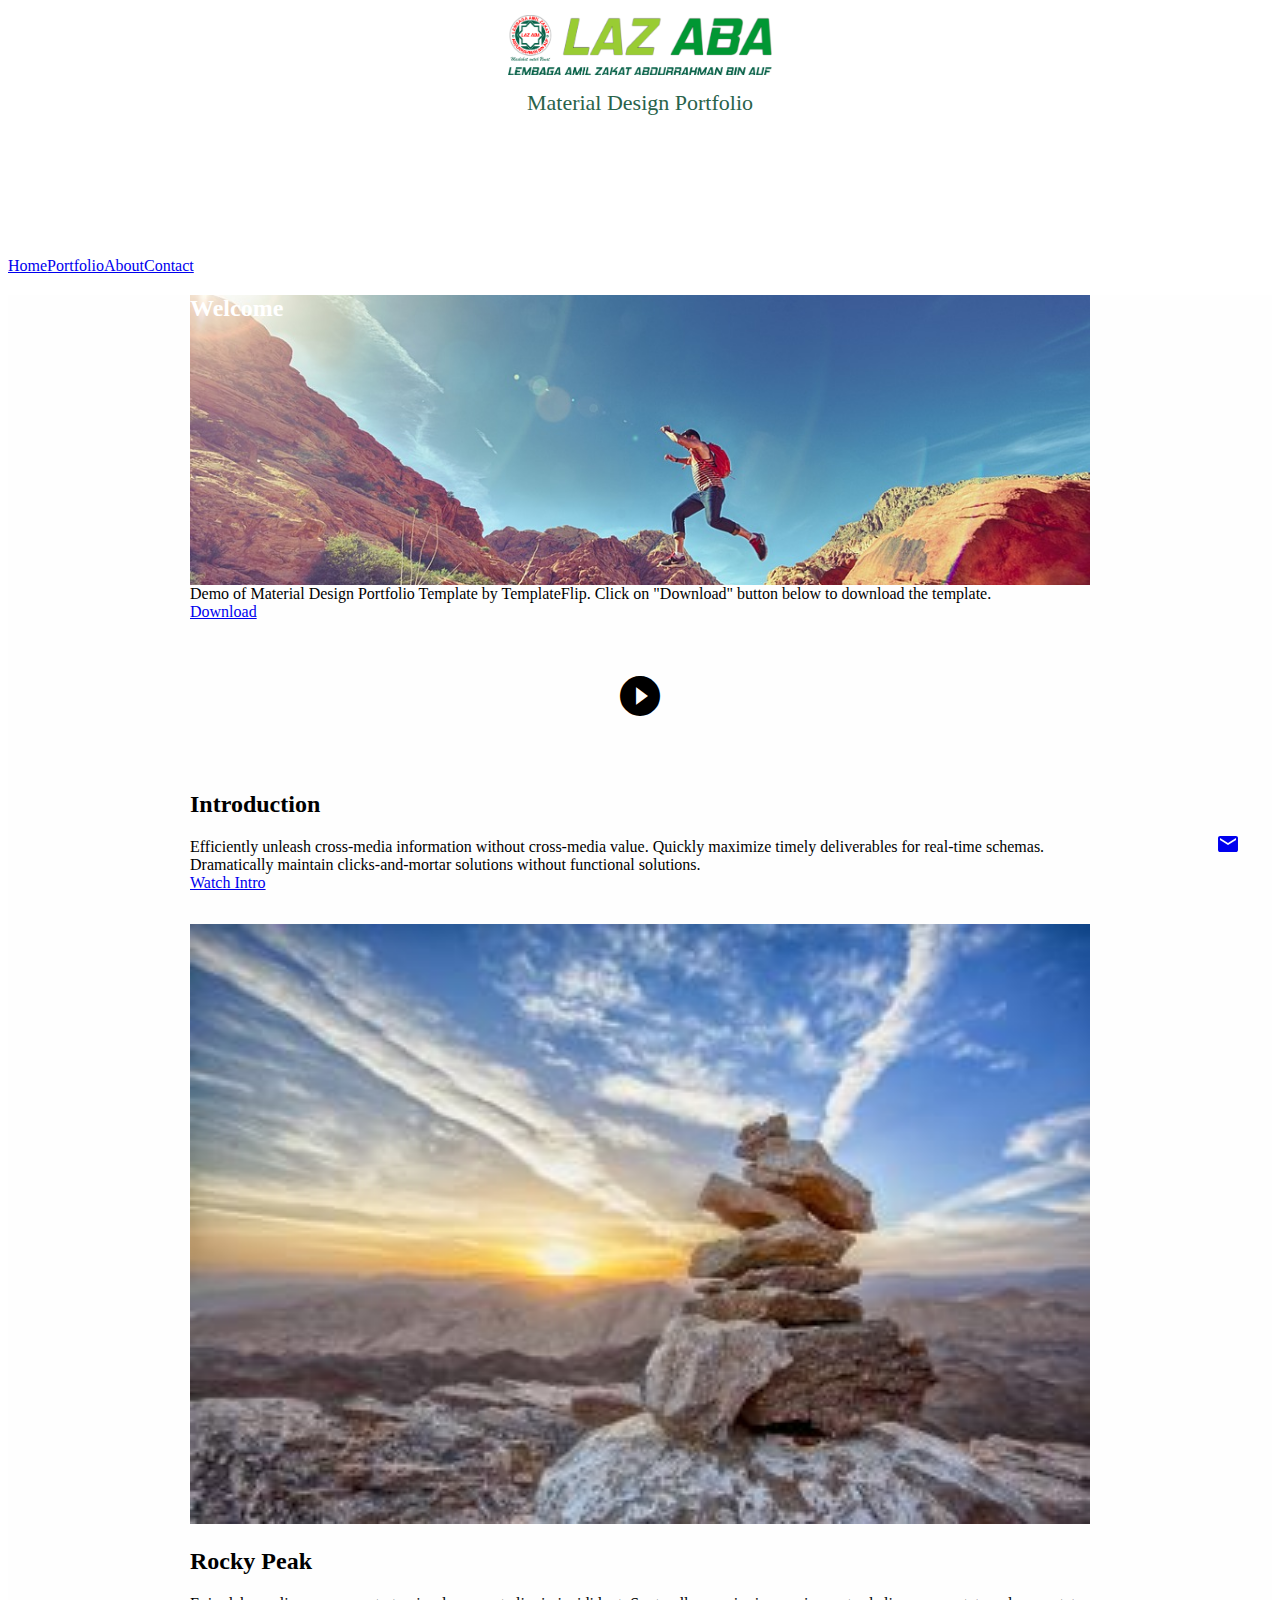
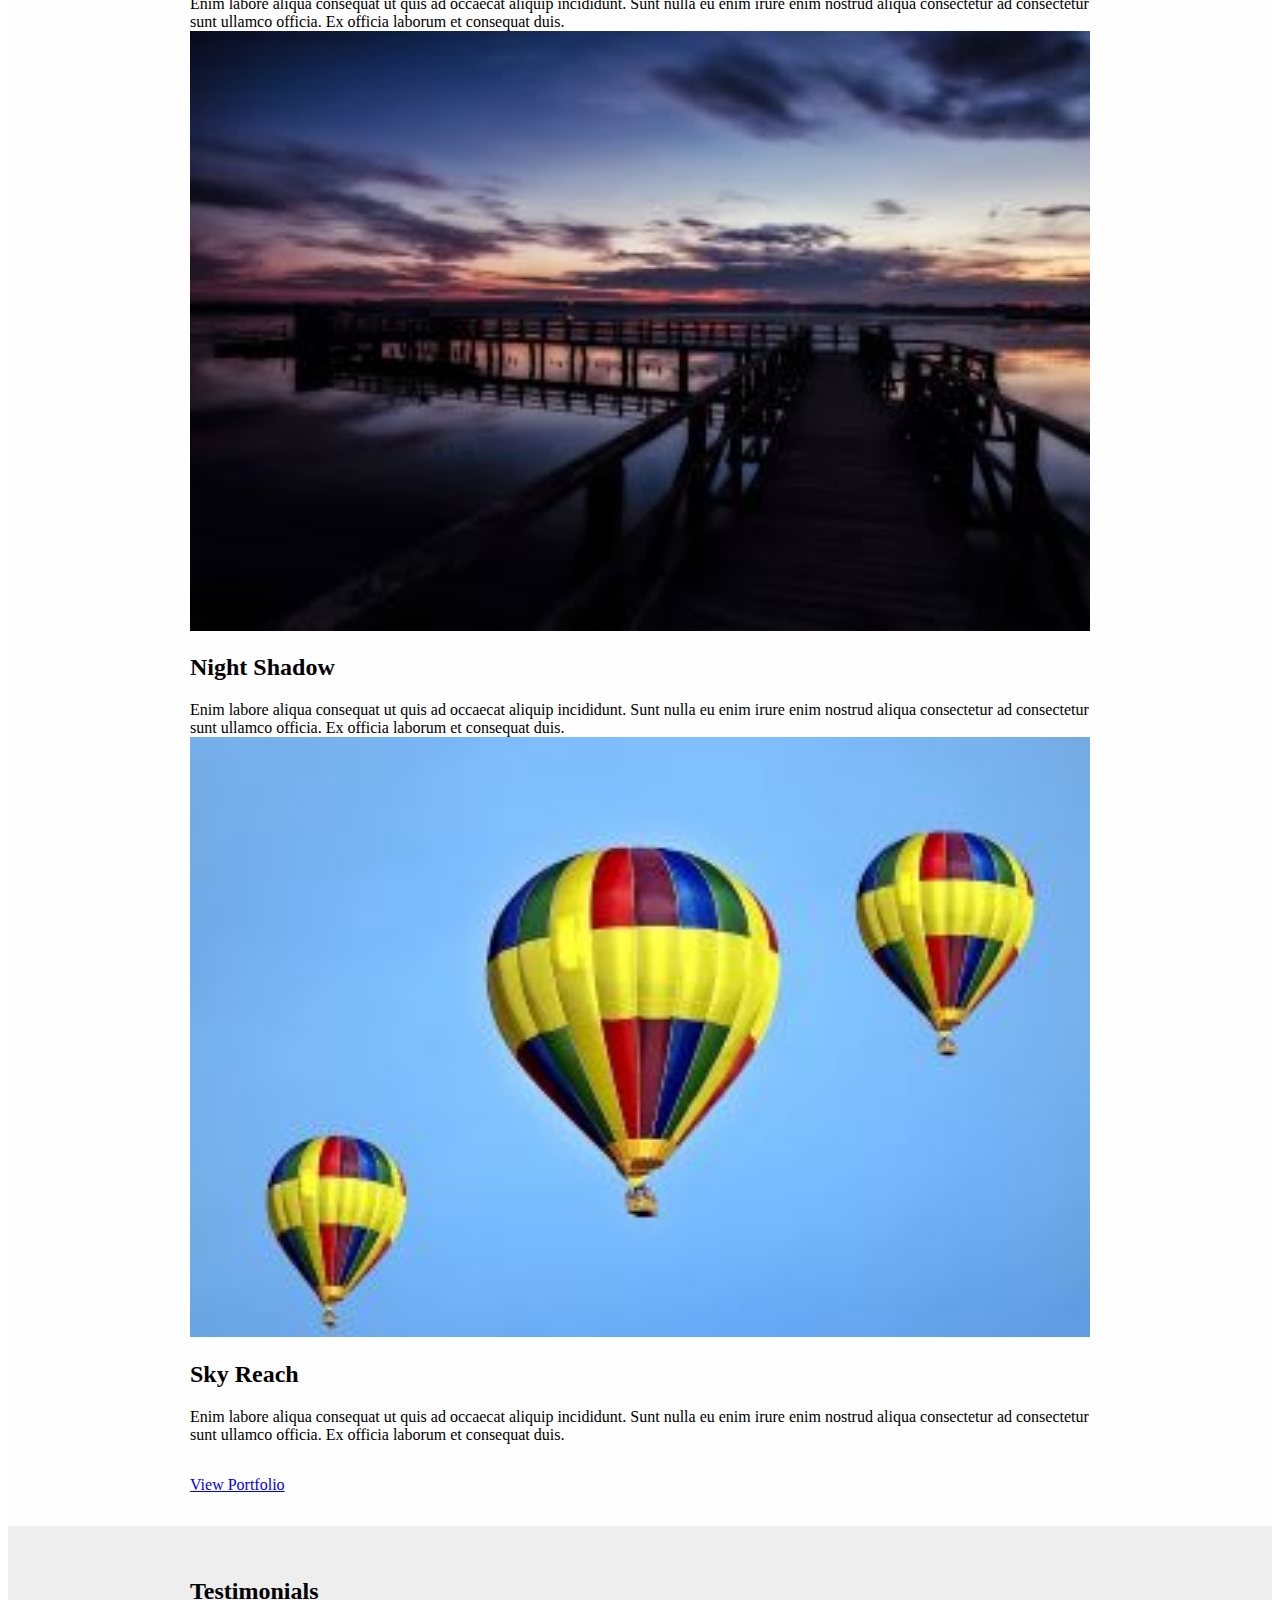
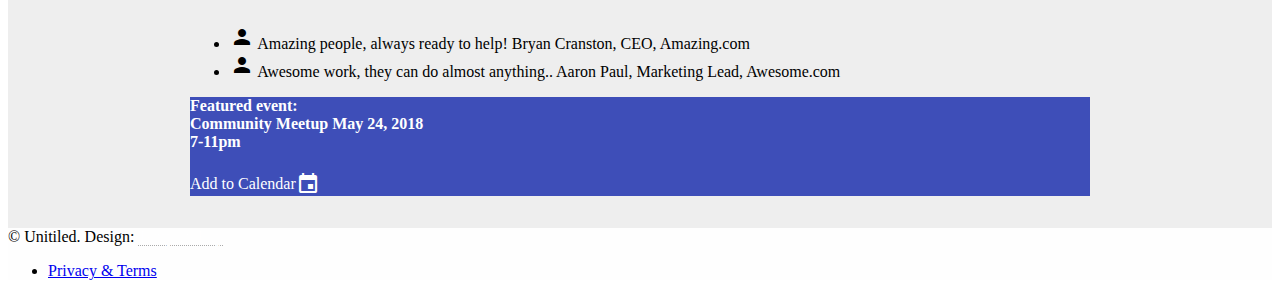
<file: materialize/index.html>
<!DOCTYPE html>
<html lang="en-US">
  <head>
    <meta charset="UTF-8">
    <meta http-equiv="X-UA-Compatible" content="IE=edge">
    <meta name="viewport" content="width=device-width, initial-scale=1">
    <title>Material Portfolio Template Demo</title>
    <meta name="description" content="Memudahkan anda untuk menghitung zakat harta."/>
    <link href="https://fonts.googleapis.com/css?family=Roboto:regular,bold,italic,thin,light,bolditalic,black,medium&amp;amp;lang=en" rel="stylesheet">
    <link href="https://fonts.googleapis.com/icon?family=Material+Icons" rel="stylesheet">
    <link href="https://code.getmdl.io/1.3.0/material.indigo-pink.min.css" rel="stylesheet">
    <link href="styles/main.css" rel="stylesheet">
  </head>
  <body id="top">
    <div class="mdl-layout mdl-js-layout mdl-layout--fixed-header"><a href="contact.html" id="contact-button" class="mdl-button mdl-button--fab mdl-js-button mdl-button--raised mdl-js-ripple-effect mdl-color--accent mdl-color-text--accent-contrast mdl-shadow--4dp"><i class="material-icons">mail</i></a>
      <header class="mdl-layout__header mdl-layout__header--waterfall site-header">
        <div class="mdl-layout__header-row site-logo-row"><span class="mdl-layout__title">
            <div class="site-logo"></div><span class="site-description">Material Design Portfolio</span></span></div>
        <div class="mdl-layout__header-row site-navigation-row mdl-layout--large-screen-only">
          <nav class="mdl-navigation mdl-typography--body-1-force-preferred-font"><a class="mdl-navigation__link" href="index.html">Home</a><a class="mdl-navigation__link" href="portfolio.html">Portfolio</a><a class="mdl-navigation__link" href="about.html">About</a><a class="mdl-navigation__link" href="contact.html">Contact</a>
          </nav>
        </div>
      </header>
      <div class="mdl-layout__drawer mdl-layout--small-screen-only">
        <nav class="mdl-navigation mdl-typography--body-1-force-preferred-font"><a class="mdl-navigation__link" href="index.html">Home</a><a class="mdl-navigation__link" href="portfolio.html">Portfolio</a><a class="mdl-navigation__link" href="about.html">About</a><a class="mdl-navigation__link" href="contact.html">Contact</a>
        </nav>
      </div>
      <main class="mdl-layout__content">
        <div class="site-content">
          <div class="container"><div class="mdl-grid site-max-width">
    <div class="mdl-cell mdl-cell--12-col mdl-card mdl-shadow--4dp welcome-card portfolio-card">
        <div class="mdl-card__title">
          <h2 class="mdl-card__title-text">Welcome</h2>
        </div>
        <div class="mdl-card__supporting-text">
          Demo of Material Design Portfolio Template by TemplateFlip. Click on &quot;Download&quot; button below to download the template.
        </div>
        <div class="mdl-card__actions mdl-card--border">
          <a class="mdl-button mdl-button--colored mdl-js-button mdl-js-ripple-effect mdl-button--accent" href=" https://templateflip.com/templates/material-portfolio/" target="_blank">
            Download
          </a>
        </div>
    </div>
</div>

<section class="section--center mdl-grid site-max-width">
  <header class="section__play-btn mdl-cell mdl-cell--3-col-desktop mdl-cell--2-col-tablet mdl-cell--4-col-phone mdl-color--teal-100 mdl-color-text--white  mdl-shadow--4dp">
    <i class="material-icons">play_circle_filled</i>
  </header>
  <div class="mdl-card mdl-cell mdl-cell--9-col-desktop mdl-cell--6-col-tablet mdl-cell--4-col-phone  mdl-shadow--4dp">
    <div class="mdl-card__title">
        <h2 class="mdl-card__title-text">Introduction</h2>
    </div>
    <div class="mdl-card__supporting-text">
      Efficiently unleash cross-media information without cross-media value. Quickly maximize timely deliverables for real-time schemas. Dramatically maintain clicks-and-mortar solutions without functional solutions.
    </div>
    <div class="mdl-card__actions  mdl-card--border">
      <a href="#" class="mdl-button mdl-button--colored mdl-js-button mdl-js-ripple-effect mdl-button--accent">Watch Intro</a>
    </div>
  </div>
</section>
<section class="section--center mdl-grid site-max-width">
    <div class="mdl-cell mdl-card mdl-shadow--4dp portfolio-card">
        <div class="mdl-card__media">
            <img class="article-image" src="img/portfolio1.jpg" border="0" alt="">
        </div>
        <div class="mdl-card__title">
            <h2 class="mdl-card__title-text">Rocky Peak</h2>
        </div>
        <div class="mdl-card__supporting-text">
            Enim labore aliqua consequat ut quis ad occaecat aliquip incididunt. Sunt nulla eu enim irure enim nostrud aliqua consectetur ad consectetur sunt ullamco officia. Ex officia laborum et consequat duis.
        </div>
    </div>
    <div class="mdl-cell mdl-card mdl-shadow--4dp portfolio-card">
        <div class="mdl-card__media">
            <img class="article-image" src="img/portfolio2.jpg" border="0" alt="">
        </div>
        <div class="mdl-card__title">
            <h2 class="mdl-card__title-text">Night Shadow</h2>
        </div>
        <div class="mdl-card__supporting-text">
            Enim labore aliqua consequat ut quis ad occaecat aliquip incididunt. Sunt nulla eu enim irure enim nostrud aliqua consectetur ad consectetur sunt ullamco officia. Ex officia laborum et consequat duis.
        </div>
    </div>
    <div class="mdl-cell mdl-card mdl-shadow--4dp portfolio-card">
        <div class="mdl-card__media">
            <img class="article-image" src="img/portfolio3.jpg" border="0" alt="">
        </div>
        <div class="mdl-card__title">
            <h2 class="mdl-card__title-text">Sky Reach</h2>
        </div>
        <div class="mdl-card__supporting-text">
            Enim labore aliqua consequat ut quis ad occaecat aliquip incididunt. Sunt nulla eu enim irure enim nostrud aliqua consectetur ad consectetur sunt ullamco officia. Ex officia laborum et consequat duis.
        </div>
    </div>
</section>

<section class="section--center mdl-grid site-max-width homepage-portfolio">
    <a class="mdl-button mdl-button--raised mdl-js-button mdl-js-ripple-effect mdl-button--accent" href="portfolio.html">View Portfolio</a>
</section>

<div class="homepage-footer">
  <section class="mdl-grid site-max-width">
      <div class="mdl-cell mdl-card mdl-cell--8-col mdl-cell--4-col-tablet  mdl-shadow--4dp portfolio-card">
        <div class="mdl-card__title">
            <h2 class="mdl-card__title-text">Testimonials</h2>
        </div>
        <ul class="demo-list-three mdl-list">
            <li class="mdl-list__item mdl-list__item--three-line">
              <span class="mdl-list__item-primary-content">
                <i class="material-icons mdl-list__item-avatar">person</i>
                <span>Amazing people, always ready to help!</span>
                <span class="mdl-list__item-text-body">
                  Bryan Cranston, CEO, Amazing.com
                </span>
              </span>
            </li>
            <li class="mdl-list__item mdl-list__item--three-line">
              <span class="mdl-list__item-primary-content">
                <i class="material-icons  mdl-list__item-avatar">person</i>
                <span>Awesome work, they can do almost anything..</span>
                <span class="mdl-list__item-text-body">
                Aaron Paul, Marketing Lead, Awesome.com
                </span>
              </span>
            </li>
        </ul>
      </div>
      <div class="demo-card-event mdl-cell mdl-card mdl-shadow--4dp event-card portfolio-card">
        <div class="mdl-card__title mdl-card--expand">
          <h4>
            Featured event:<br>
            Community Meetup
            May 24, 2018<br>
            7-11pm
          </h4>
        </div>
        <div class="mdl-card__actions mdl-card--border">
          <a class="mdl-button mdl-button--colored mdl-js-button mdl-js-ripple-effect mdl-button--accent">
            Add to Calendar
          </a>
          <div class="mdl-layout-spacer"></div>
          <i class="material-icons">event</i>
        </div>
      </div>
  </section>
</div></div>
        </div>
        <footer class="mdl-mini-footer">
          <div class="footer-container">
            <div class="mdl-logo">&copy; Unitiled. Design: <a href="https://templateflip.com/" target="_blank">TemplateFlip</a></div>
            <ul class="mdl-mini-footer__link-list">
              <li><a href="#">Privacy & Terms</a></li>
            </ul>
          </div>
        </footer>
      </main>
      <script src="https://code.getmdl.io/1.3.0/material.min.js" defer></script>
    </div>
  </body>
</html>
</file>
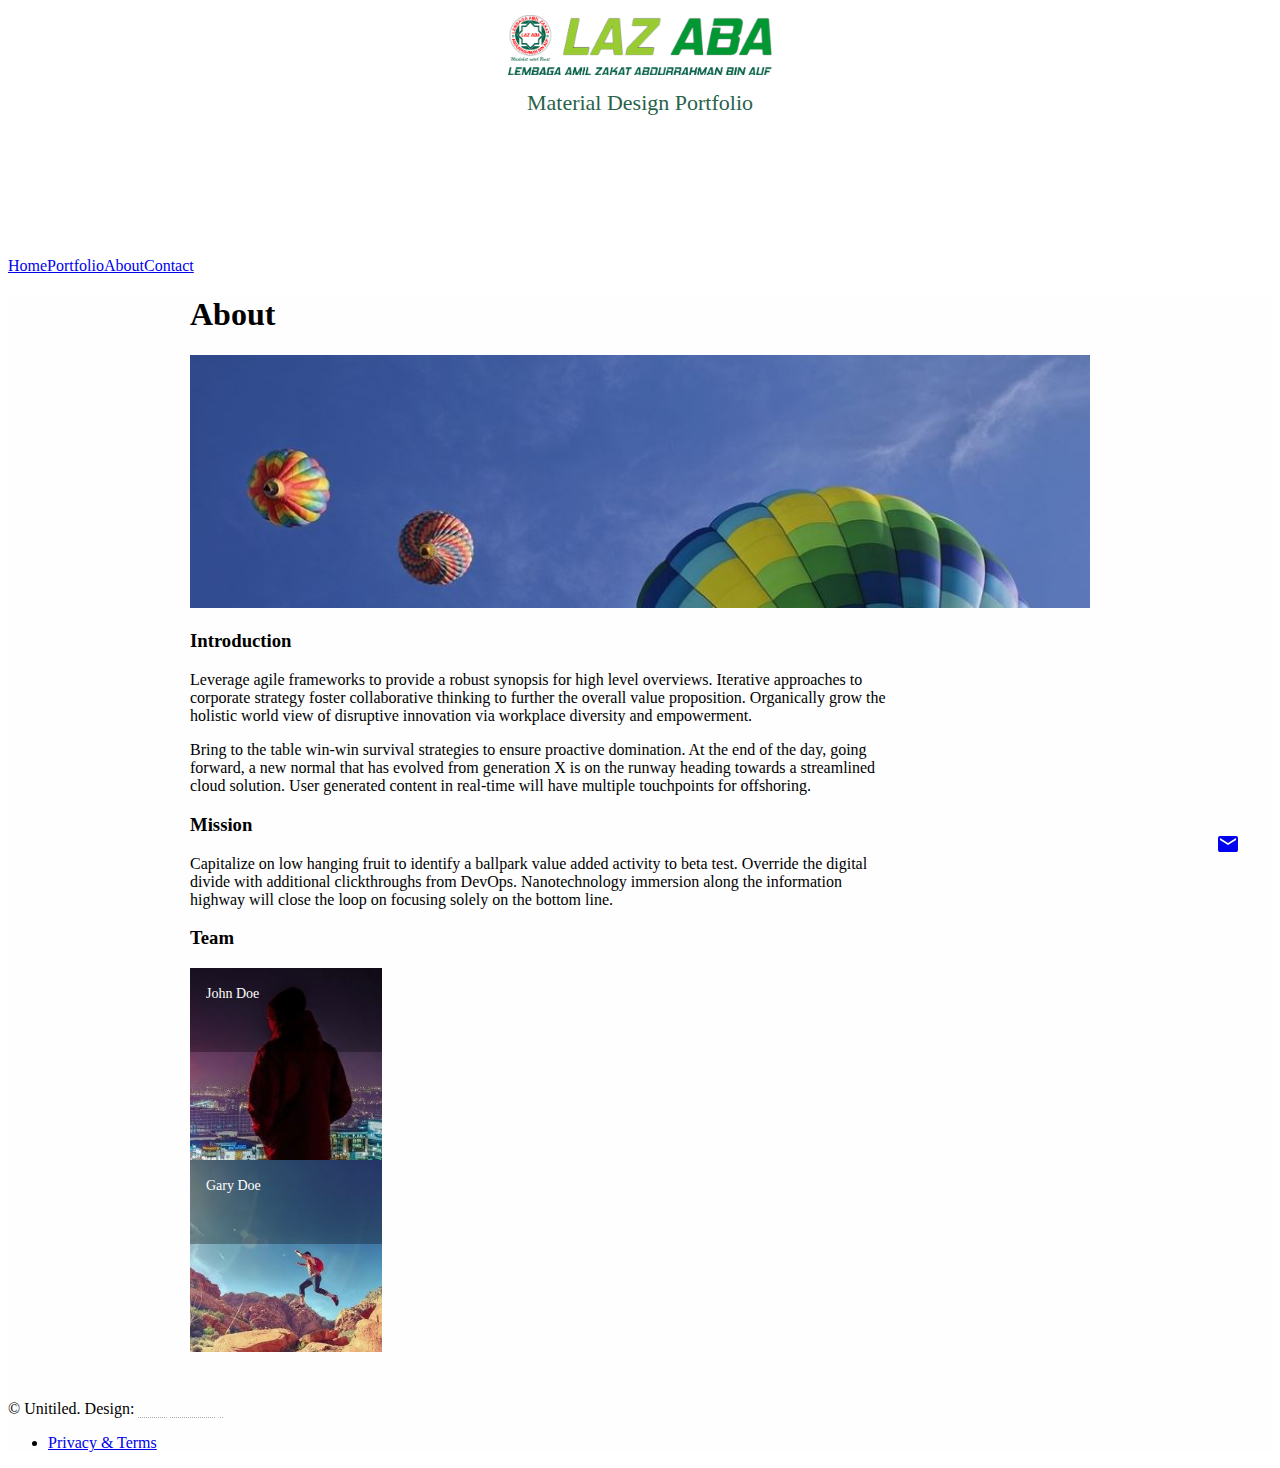
<file: materialize/about.html>
<!DOCTYPE html>
<html lang="en-US">
  <head>
    <meta charset="UTF-8">
    <meta http-equiv="X-UA-Compatible" content="IE=edge">
    <meta name="viewport" content="width=device-width, initial-scale=1">
    <title>About</title>
    <meta name="description" content="Your about page description"/>
    <link href="https://fonts.googleapis.com/css?family=Roboto:regular,bold,italic,thin,light,bolditalic,black,medium&amp;amp;lang=en" rel="stylesheet">
    <link href="https://fonts.googleapis.com/icon?family=Material+Icons" rel="stylesheet">
    <link href="https://code.getmdl.io/1.3.0/material.indigo-pink.min.css" rel="stylesheet">
    <link href="styles/main.css" rel="stylesheet">
  </head>
  <body id="top">
    <div class="mdl-layout mdl-js-layout mdl-layout--fixed-header"><a href="contact.html" id="contact-button" class="mdl-button mdl-button--fab mdl-js-button mdl-button--raised mdl-js-ripple-effect mdl-color--accent mdl-color-text--accent-contrast mdl-shadow--4dp"><i class="material-icons">mail</i></a>
      <header class="mdl-layout__header mdl-layout__header--waterfall site-header">
        <div class="mdl-layout__header-row site-logo-row"><span class="mdl-layout__title">
            <div class="site-logo"></div><span class="site-description">Material Design Portfolio</span></span></div>
        <div class="mdl-layout__header-row site-navigation-row mdl-layout--large-screen-only">
          <nav class="mdl-navigation mdl-typography--body-1-force-preferred-font"><a class="mdl-navigation__link" href="index.html">Home</a><a class="mdl-navigation__link" href="portfolio.html">Portfolio</a><a class="mdl-navigation__link" href="about.html">About</a><a class="mdl-navigation__link" href="contact.html">Contact</a>
          </nav>
        </div>
      </header>
      <div class="mdl-layout__drawer mdl-layout--small-screen-only">
        <nav class="mdl-navigation mdl-typography--body-1-force-preferred-font"><a class="mdl-navigation__link" href="index.html">Home</a><a class="mdl-navigation__link" href="portfolio.html">Portfolio</a><a class="mdl-navigation__link" href="about.html">About</a><a class="mdl-navigation__link" href="contact.html">Contact</a>
        </nav>
      </div>
      <main class="mdl-layout__content">
        <div class="site-content">
          <div class="mdl-grid site-max-width">
            <div class="mdl-cell mdl-cell--12-col mdl-card mdl-shadow--4dp page-content">
              <div class="mdl-card__title">
                <h1 class="mdl-card__title-text">About</h1>
              </div>
              <div class="mdl-card__media"><img class="article-image" src="img/about.jpg" border="0" alt="About">
              </div>
              <div class="mdl-grid site-copy">
                <div class="mdl-cell mdl-cell--12-col"><h3 class="mdl-cell mdl-cell--12-col mdl-typography--headline">Introduction</h3>
<div class="mdl-cell mdl-cell--8-col mdl-card__supporting-text no-padding ">
    <p>Leverage agile frameworks to provide a robust synopsis for high level overviews. Iterative approaches to corporate strategy foster collaborative thinking to further the overall value proposition. Organically grow the holistic world view of disruptive innovation via workplace diversity and empowerment.</p>
    <p>Bring to the table win-win survival strategies to ensure proactive domination. At the end of the day, going forward, a new normal that has evolved from generation X is on the runway heading towards a streamlined cloud solution. User generated content in real-time will have multiple touchpoints for offshoring.</p>
</div>


<h3 class="mdl-cell mdl-cell--12-col mdl-typography--headline">Mission</h3>
<div class="mdl-cell mdl-cell--8-col mdl-card__supporting-text no-padding ">
    <p>
        Capitalize on low hanging fruit to identify a ballpark value added activity to beta test. Override the digital divide with additional clickthroughs from DevOps. Nanotechnology immersion along the information highway will close the loop on focusing solely on the bottom line.
    </p>
</div>


<h3 class="mdl-cell mdl-cell--12-col mdl-typography--headline">Team</h3>

<div class="mdl-grid">
  <div class="mdl-cell mdl-cell--4-col">
    <div class="demo-card-image mdl-card mdl-shadow--2dp person1">
      <div class="mdl-card__title mdl-card--expand"></div>
      <div class="mdl-card__actions">
        <span class="demo-card-image__filename">John Doe</span>
      </div>
    </div>
  </div>

  <div class="mdl-cell mdl-cell--4-col">
    <div class="demo-card-image mdl-card mdl-shadow--2dp person2">
      <div class="mdl-card__title mdl-card--expand"></div>
      <div class="mdl-card__actions">
        <span class="demo-card-image__filename">Gary Doe</span>
      </div>
    </div>
  </div>
</div>

</div>
              </div>
            </div>
          </div>
        </div>
        <footer class="mdl-mini-footer">
          <div class="footer-container">
            <div class="mdl-logo">&copy; Unitiled. Design: <a href="https://templateflip.com/" target="_blank">TemplateFlip</a></div>
            <ul class="mdl-mini-footer__link-list">
              <li><a href="#">Privacy & Terms</a></li>
            </ul>
          </div>
        </footer>
      </main>
      <script src="https://code.getmdl.io/1.3.0/material.min.js" defer></script>
    </div>
  </body>
</html>
</file>
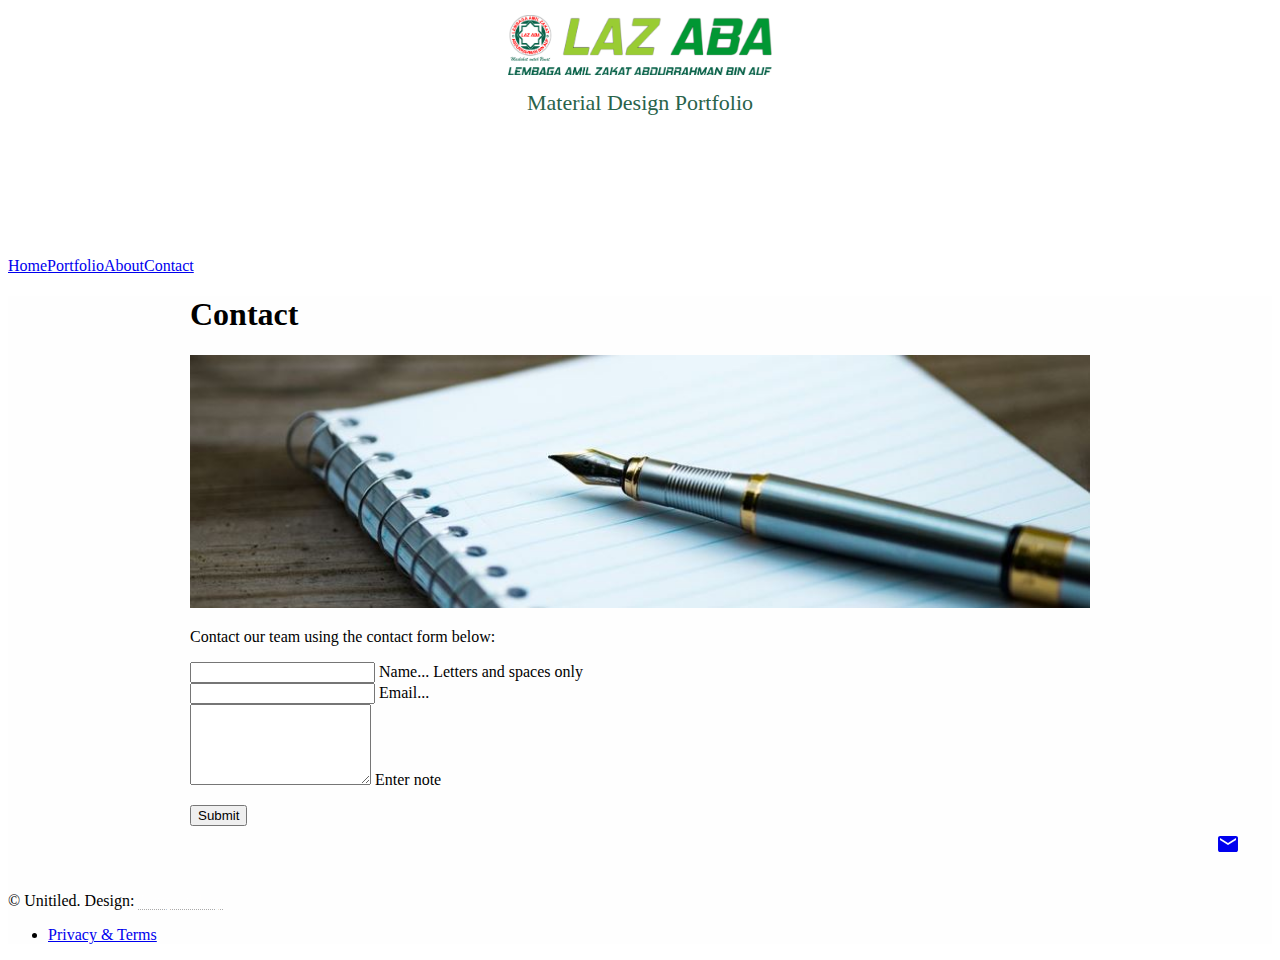
<file: materialize/contact.html>
<!DOCTYPE html>
<html lang="en-US">
  <head>
    <meta charset="UTF-8">
    <meta http-equiv="X-UA-Compatible" content="IE=edge">
    <meta name="viewport" content="width=device-width, initial-scale=1">
    <title>Contact</title>
    <meta name="description" content="Your contact page description"/>
    <link href="https://fonts.googleapis.com/css?family=Roboto:regular,bold,italic,thin,light,bolditalic,black,medium&amp;amp;lang=en" rel="stylesheet">
    <link href="https://fonts.googleapis.com/icon?family=Material+Icons" rel="stylesheet">
    <link href="https://code.getmdl.io/1.3.0/material.indigo-pink.min.css" rel="stylesheet">
    <link href="styles/main.css" rel="stylesheet">
  </head>
  <body id="top">
    <div class="mdl-layout mdl-js-layout mdl-layout--fixed-header"><a href="contact.html" id="contact-button" class="mdl-button mdl-button--fab mdl-js-button mdl-button--raised mdl-js-ripple-effect mdl-color--accent mdl-color-text--accent-contrast mdl-shadow--4dp"><i class="material-icons">mail</i></a>
      <header class="mdl-layout__header mdl-layout__header--waterfall site-header">
        <div class="mdl-layout__header-row site-logo-row"><span class="mdl-layout__title">
            <div class="site-logo"></div><span class="site-description">Material Design Portfolio</span></span></div>
        <div class="mdl-layout__header-row site-navigation-row mdl-layout--large-screen-only">
          <nav class="mdl-navigation mdl-typography--body-1-force-preferred-font"><a class="mdl-navigation__link" href="index.html">Home</a><a class="mdl-navigation__link" href="portfolio.html">Portfolio</a><a class="mdl-navigation__link" href="about.html">About</a><a class="mdl-navigation__link" href="contact.html">Contact</a>
          </nav>
        </div>
      </header>
      <div class="mdl-layout__drawer mdl-layout--small-screen-only">
        <nav class="mdl-navigation mdl-typography--body-1-force-preferred-font"><a class="mdl-navigation__link" href="index.html">Home</a><a class="mdl-navigation__link" href="portfolio.html">Portfolio</a><a class="mdl-navigation__link" href="about.html">About</a><a class="mdl-navigation__link" href="contact.html">Contact</a>
        </nav>
      </div>
      <main class="mdl-layout__content">
        <div class="site-content">
          <div class="mdl-grid site-max-width">
            <div class="mdl-cell mdl-cell--12-col mdl-card mdl-shadow--4dp page-content">
              <div class="mdl-card__title">
                <h1 class="mdl-card__title-text">Contact</h1>
              </div>
              <div class="mdl-card__media"><img class="article-image" src="img/contact.jpg" border="0" alt="Contact">
              </div>
              <div class="mdl-grid site-copy">
                <div class="mdl-cell mdl-cell--12-col"><div class="mdl-card__supporting-text">
  <p>Contact our team using the contact form below:</p>
  <form action="https://formspree.io/email@example.com" method="POST" class="form-contact">
      <div class="mdl-textfield mdl-js-textfield mdl-textfield--floating-label">
          <input class="mdl-textfield__input" pattern="[A-Z,a-z, ]*" type="text" id="Name" name="name">
          <label class="mdl-textfield__label" for="Name">Name...</label>
          <span class="mdl-textfield__error">Letters and spaces only</span>
      </div>
      <div class="mdl-textfield mdl-js-textfield mdl-textfield--floating-label">
          <input class="mdl-textfield__input" type="text" id="Email" name="_replyto">
          <label class="mdl-textfield__label" for="Email">Email...</label>
      </div>
      <div class="mdl-textfield mdl-js-textfield mdl-textfield--floating-label">
          <textarea class="mdl-textfield__input" type="text" rows="5" id="note" name="message"></textarea>
          <label class="mdl-textfield__label" for="note">Enter note</label>
      </div>
      <p>
          <button class="mdl-button mdl-js-button mdl-button--raised mdl-js-ripple-effect mdl-button--accent" type="submit">
              Submit
          </button>
      </p>
  </form>
</div></div>
              </div>
            </div>
          </div>
        </div>
        <footer class="mdl-mini-footer">
          <div class="footer-container">
            <div class="mdl-logo">&copy; Unitiled. Design: <a href="https://templateflip.com/" target="_blank">TemplateFlip</a></div>
            <ul class="mdl-mini-footer__link-list">
              <li><a href="#">Privacy & Terms</a></li>
            </ul>
          </div>
        </footer>
      </main>
      <script src="https://code.getmdl.io/1.3.0/material.min.js" defer></script>
    </div>
  </body>
</html>
</file>
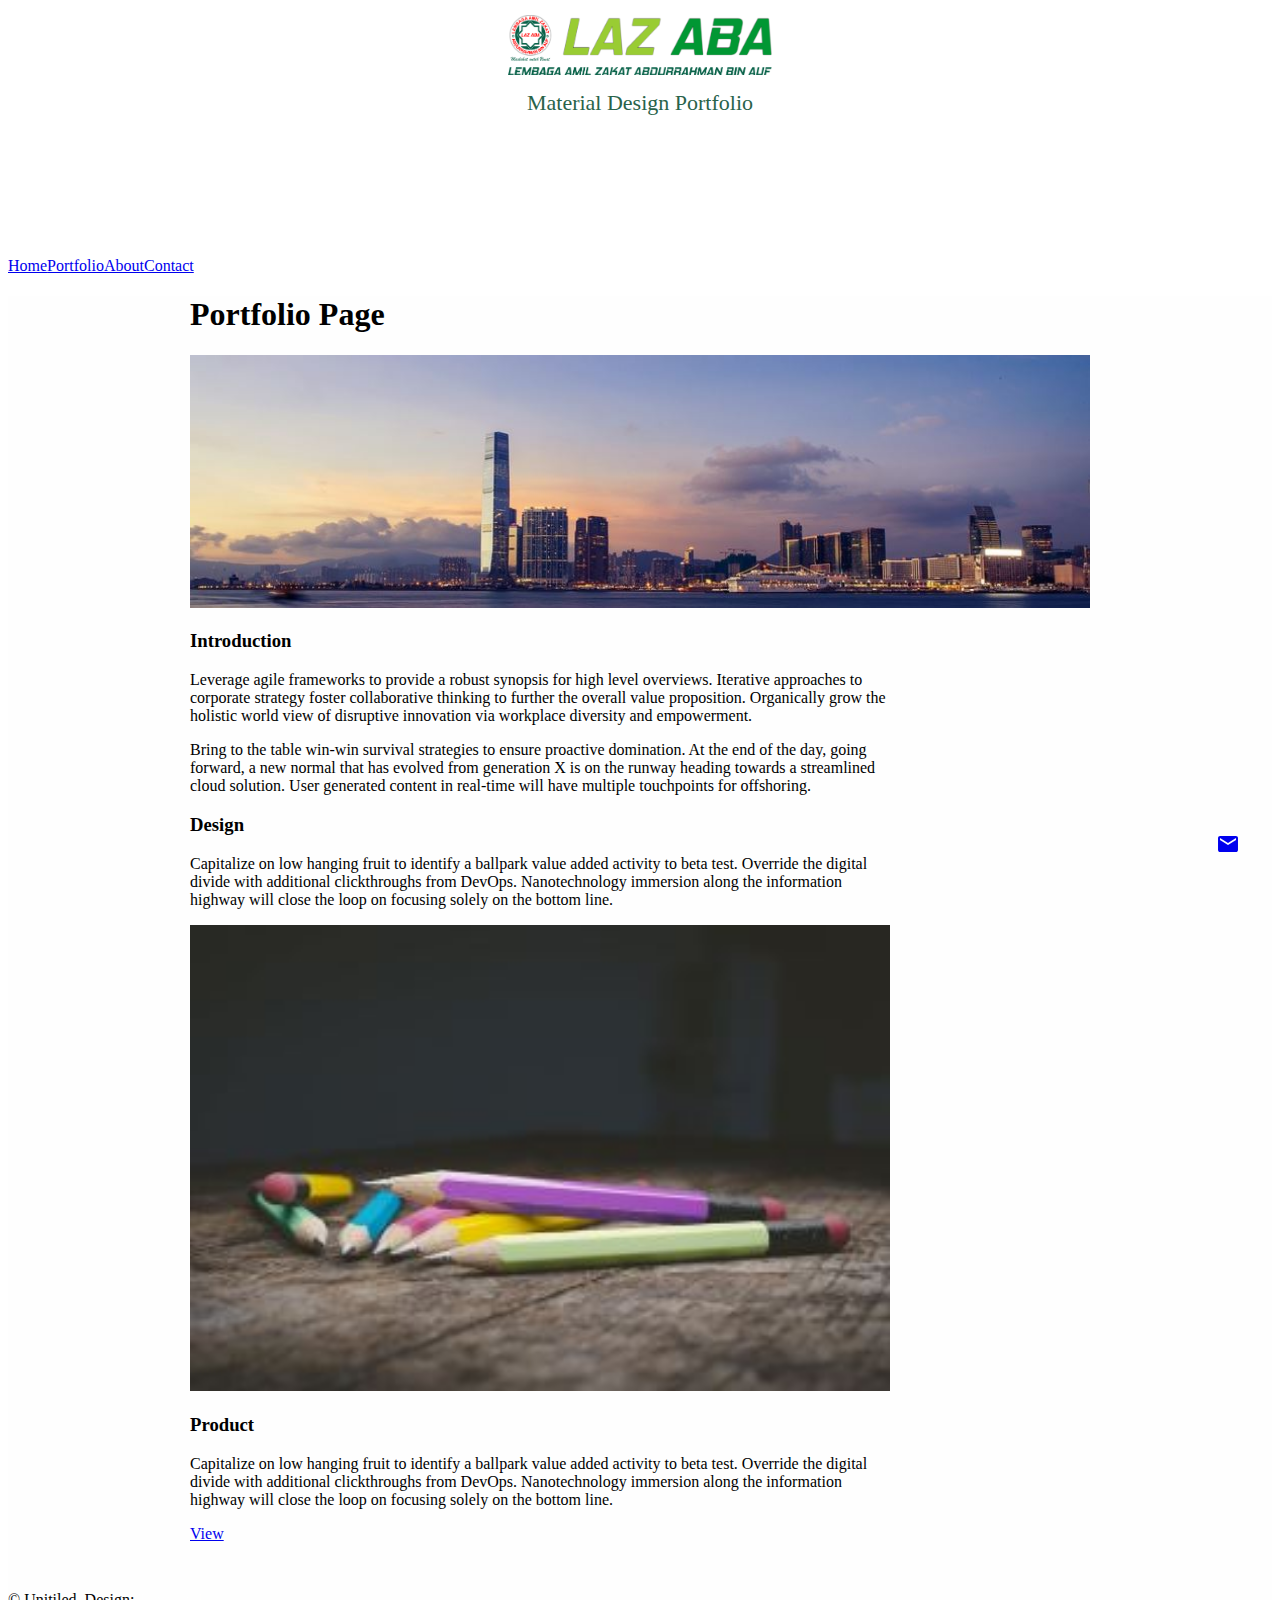
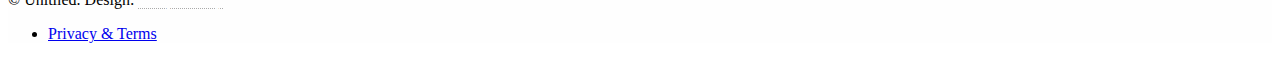
<file: materialize/portfolio-page.html>
<!DOCTYPE html>
<html lang="en-US">
  <head>
    <meta charset="UTF-8">
    <meta http-equiv="X-UA-Compatible" content="IE=edge">
    <meta name="viewport" content="width=device-width, initial-scale=1">
    <title>Portfolio Page</title>
    <meta name="description" content="Your portfolio page description"/>
    <link href="https://fonts.googleapis.com/css?family=Roboto:regular,bold,italic,thin,light,bolditalic,black,medium&amp;amp;lang=en" rel="stylesheet">
    <link href="https://fonts.googleapis.com/icon?family=Material+Icons" rel="stylesheet">
    <link href="https://code.getmdl.io/1.3.0/material.indigo-pink.min.css" rel="stylesheet">
    <link href="styles/main.css" rel="stylesheet">
  </head>
  <body id="top">
    <div class="mdl-layout mdl-js-layout mdl-layout--fixed-header"><a href="contact.html" id="contact-button" class="mdl-button mdl-button--fab mdl-js-button mdl-button--raised mdl-js-ripple-effect mdl-color--accent mdl-color-text--accent-contrast mdl-shadow--4dp"><i class="material-icons">mail</i></a>
      <header class="mdl-layout__header mdl-layout__header--waterfall site-header">
        <div class="mdl-layout__header-row site-logo-row"><span class="mdl-layout__title">
            <div class="site-logo"></div><span class="site-description">Material Design Portfolio</span></span></div>
        <div class="mdl-layout__header-row site-navigation-row mdl-layout--large-screen-only">
          <nav class="mdl-navigation mdl-typography--body-1-force-preferred-font"><a class="mdl-navigation__link" href="index.html">Home</a><a class="mdl-navigation__link" href="portfolio.html">Portfolio</a><a class="mdl-navigation__link" href="about.html">About</a><a class="mdl-navigation__link" href="contact.html">Contact</a>
          </nav>
        </div>
      </header>
      <div class="mdl-layout__drawer mdl-layout--small-screen-only">
        <nav class="mdl-navigation mdl-typography--body-1-force-preferred-font"><a class="mdl-navigation__link" href="index.html">Home</a><a class="mdl-navigation__link" href="portfolio.html">Portfolio</a><a class="mdl-navigation__link" href="about.html">About</a><a class="mdl-navigation__link" href="contact.html">Contact</a>
        </nav>
      </div>
      <main class="mdl-layout__content">
        <div class="site-content">
          <div class="mdl-grid site-max-width">
            <div class="mdl-cell mdl-cell--12-col mdl-card mdl-shadow--4dp page-content">
              <div class="mdl-card__title">
                <h1 class="mdl-card__title-text">Portfolio Page</h1>
              </div>
              <div class="mdl-card__media"><img class="article-image" src="img/portfolio-header.jpg" border="0" alt="Portfolio Page">
              </div>
              <div class="mdl-grid site-copy">
                <div class="mdl-cell mdl-cell--12-col"><p><h3 class="mdl-cell mdl-cell--12-col mdl-typography--headline">Introduction</h3></p>
<div class="mdl-cell mdl-cell--10-col mdl-card__supporting-text no-padding ">
    <p>Leverage agile frameworks to provide a robust synopsis for high level overviews. Iterative approaches to corporate strategy foster collaborative thinking to further the overall value proposition. Organically grow the holistic world view of disruptive innovation via workplace diversity and empowerment.</p>
    <p>Bring to the table win-win survival strategies to ensure proactive domination. At the end of the day, going forward, a new normal that has evolved from generation X is on the runway heading towards a streamlined cloud solution. User generated content in real-time will have multiple touchpoints for offshoring.</p>
</div>


<div class="mdl-grid">
<h3 class="mdl-cell mdl-cell--12-col mdl-typography--headline">Design</h3>
<div class="mdl-cell mdl-cell--6-col mdl-card__supporting-text no-padding ">
    <p>
        Capitalize on low hanging fruit to identify a ballpark value added activity to beta test. Override the digital divide with additional clickthroughs from DevOps. Nanotechnology immersion along the information highway will close the loop on focusing solely on the bottom line.
    </p>
</div>
  <div class="mdl-cell mdl-cell--6-col">
      <img class="article-image" src="img/portfolio4.jpg" border="0" alt="">
  </div>
</div>

<div class="mdl-grid">
  <h3 class="mdl-cell mdl-cell--12-col mdl-typography--headline">Product</h3>
  <div class="mdl-cell mdl-cell--9-col mdl-card__supporting-text no-padding ">
      <p>
          Capitalize on low hanging fruit to identify a ballpark value added activity to beta test. Override the digital divide with additional clickthroughs from DevOps. Nanotechnology immersion along the information highway will close the loop on focusing solely on the bottom line.
      </p>
  </div>
  <div class="mdl-cell mdl-cell--3-col mdl-card__supporting-text no-padding ">
      <a class="mdl-button mdl-button--raised mdl-js-button mdl-js-ripple-effect mdl-button--accent" href="#">View<span class="mdl-button__ripple-container"><span class="mdl-ripple"></span></span></a>
  </div>
</div>
</div>
              </div>
            </div>
          </div>
        </div>
        <footer class="mdl-mini-footer">
          <div class="footer-container">
            <div class="mdl-logo">&copy; Unitiled. Design: <a href="https://templateflip.com/" target="_blank">TemplateFlip</a></div>
            <ul class="mdl-mini-footer__link-list">
              <li><a href="#">Privacy & Terms</a></li>
            </ul>
          </div>
        </footer>
      </main>
      <script src="https://code.getmdl.io/1.3.0/material.min.js" defer></script>
    </div>
  </body>
</html>
</file>
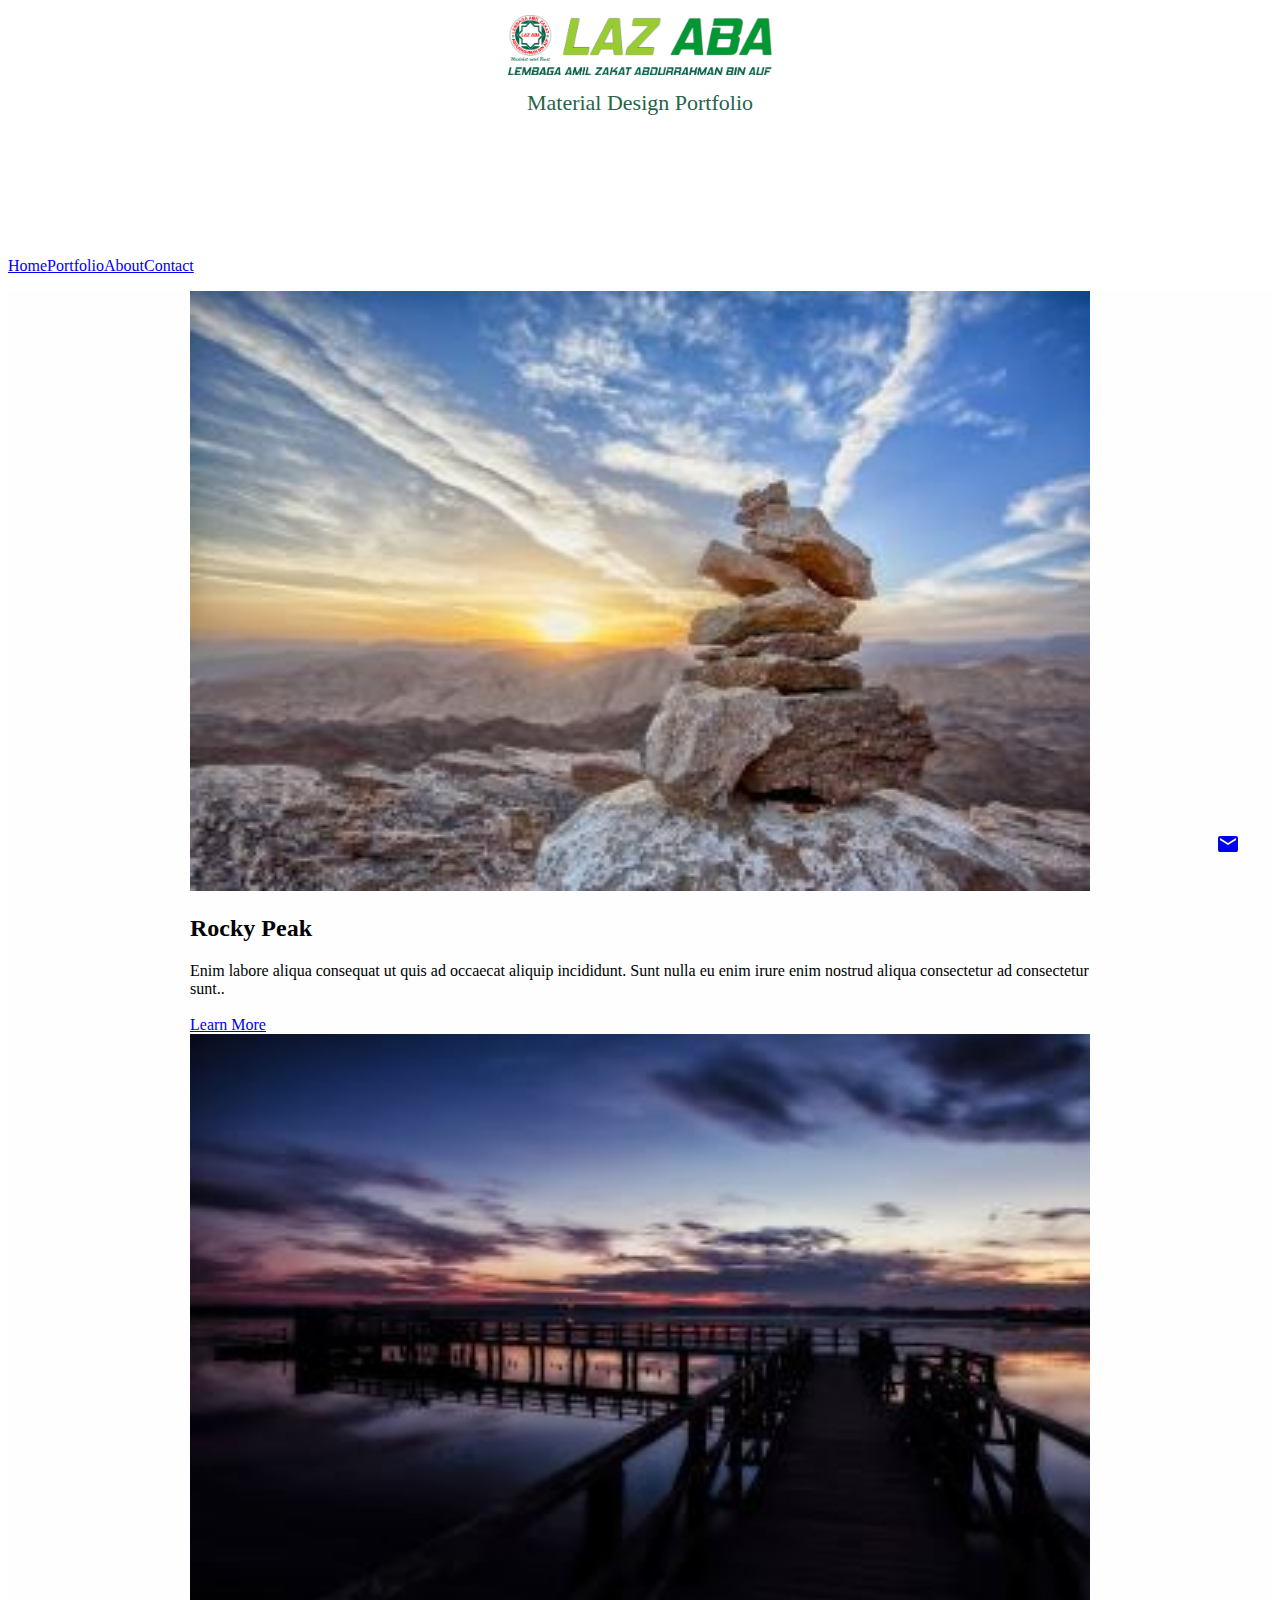
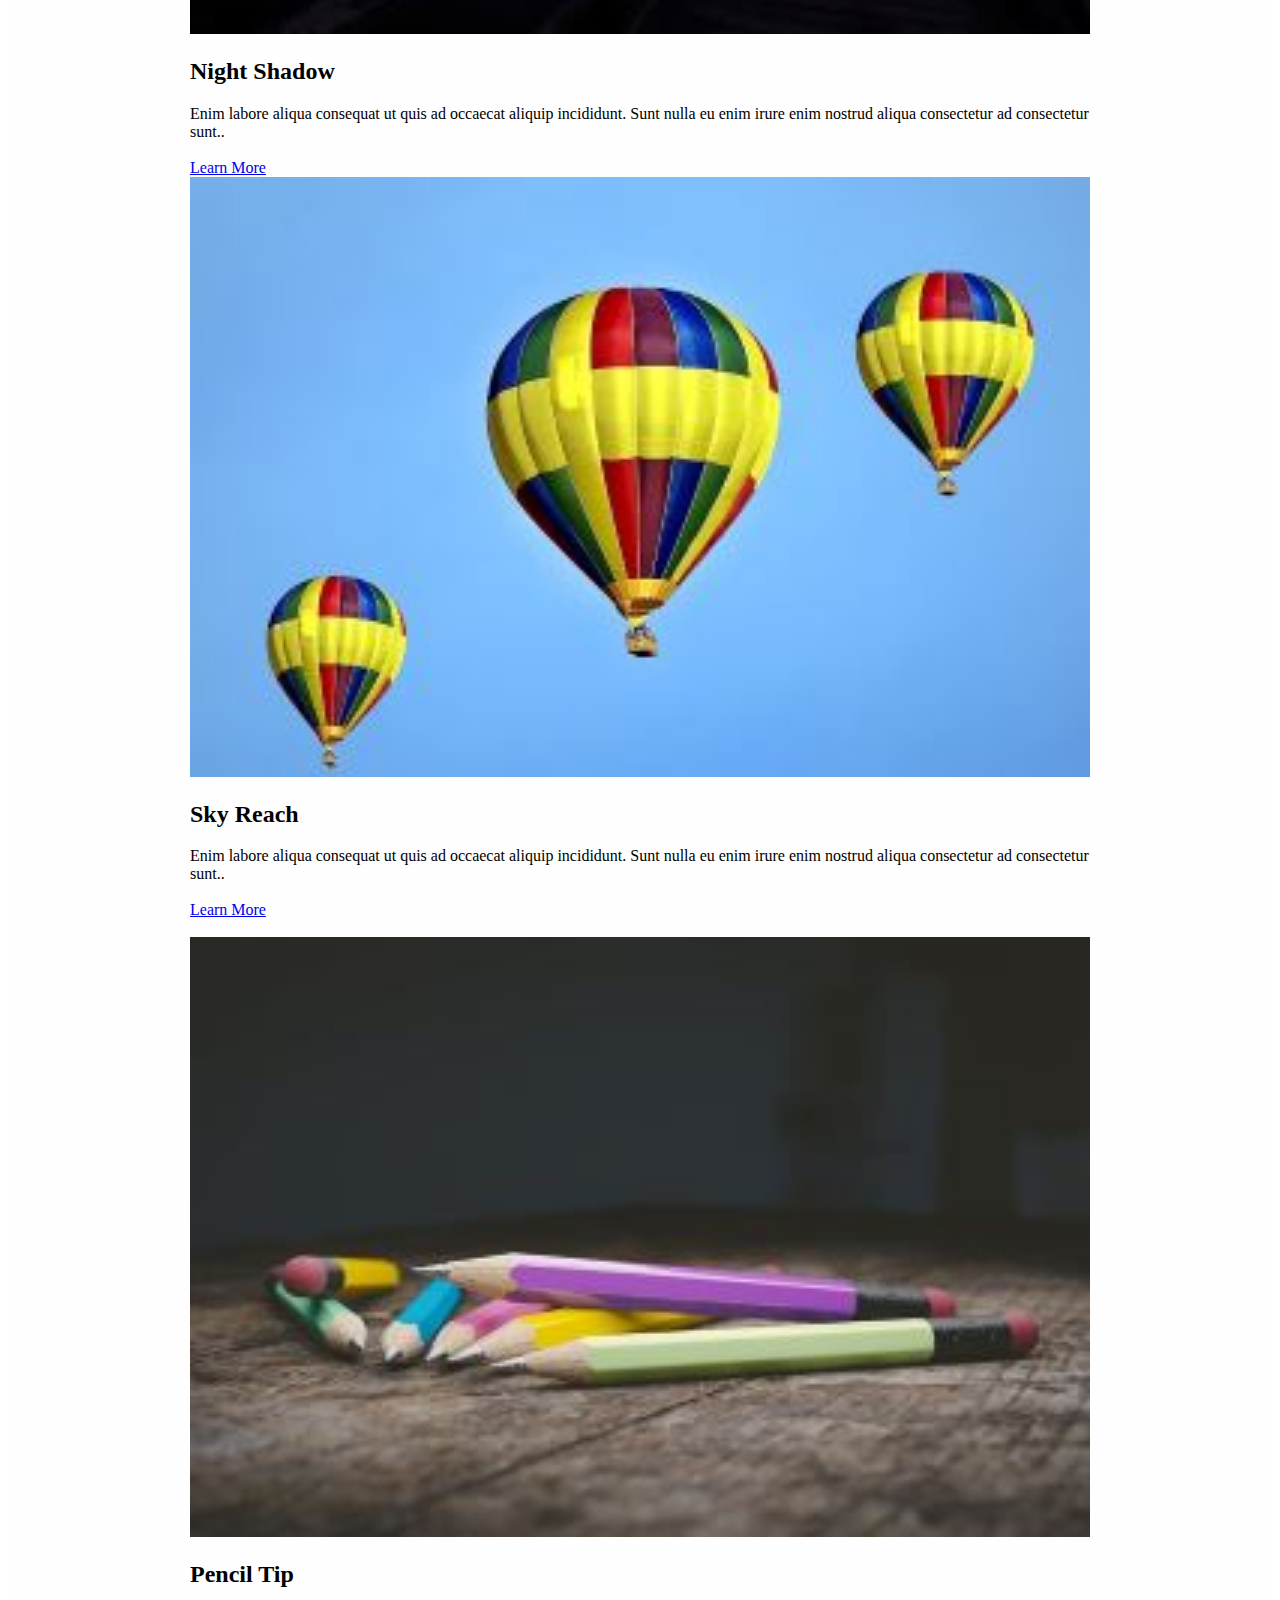
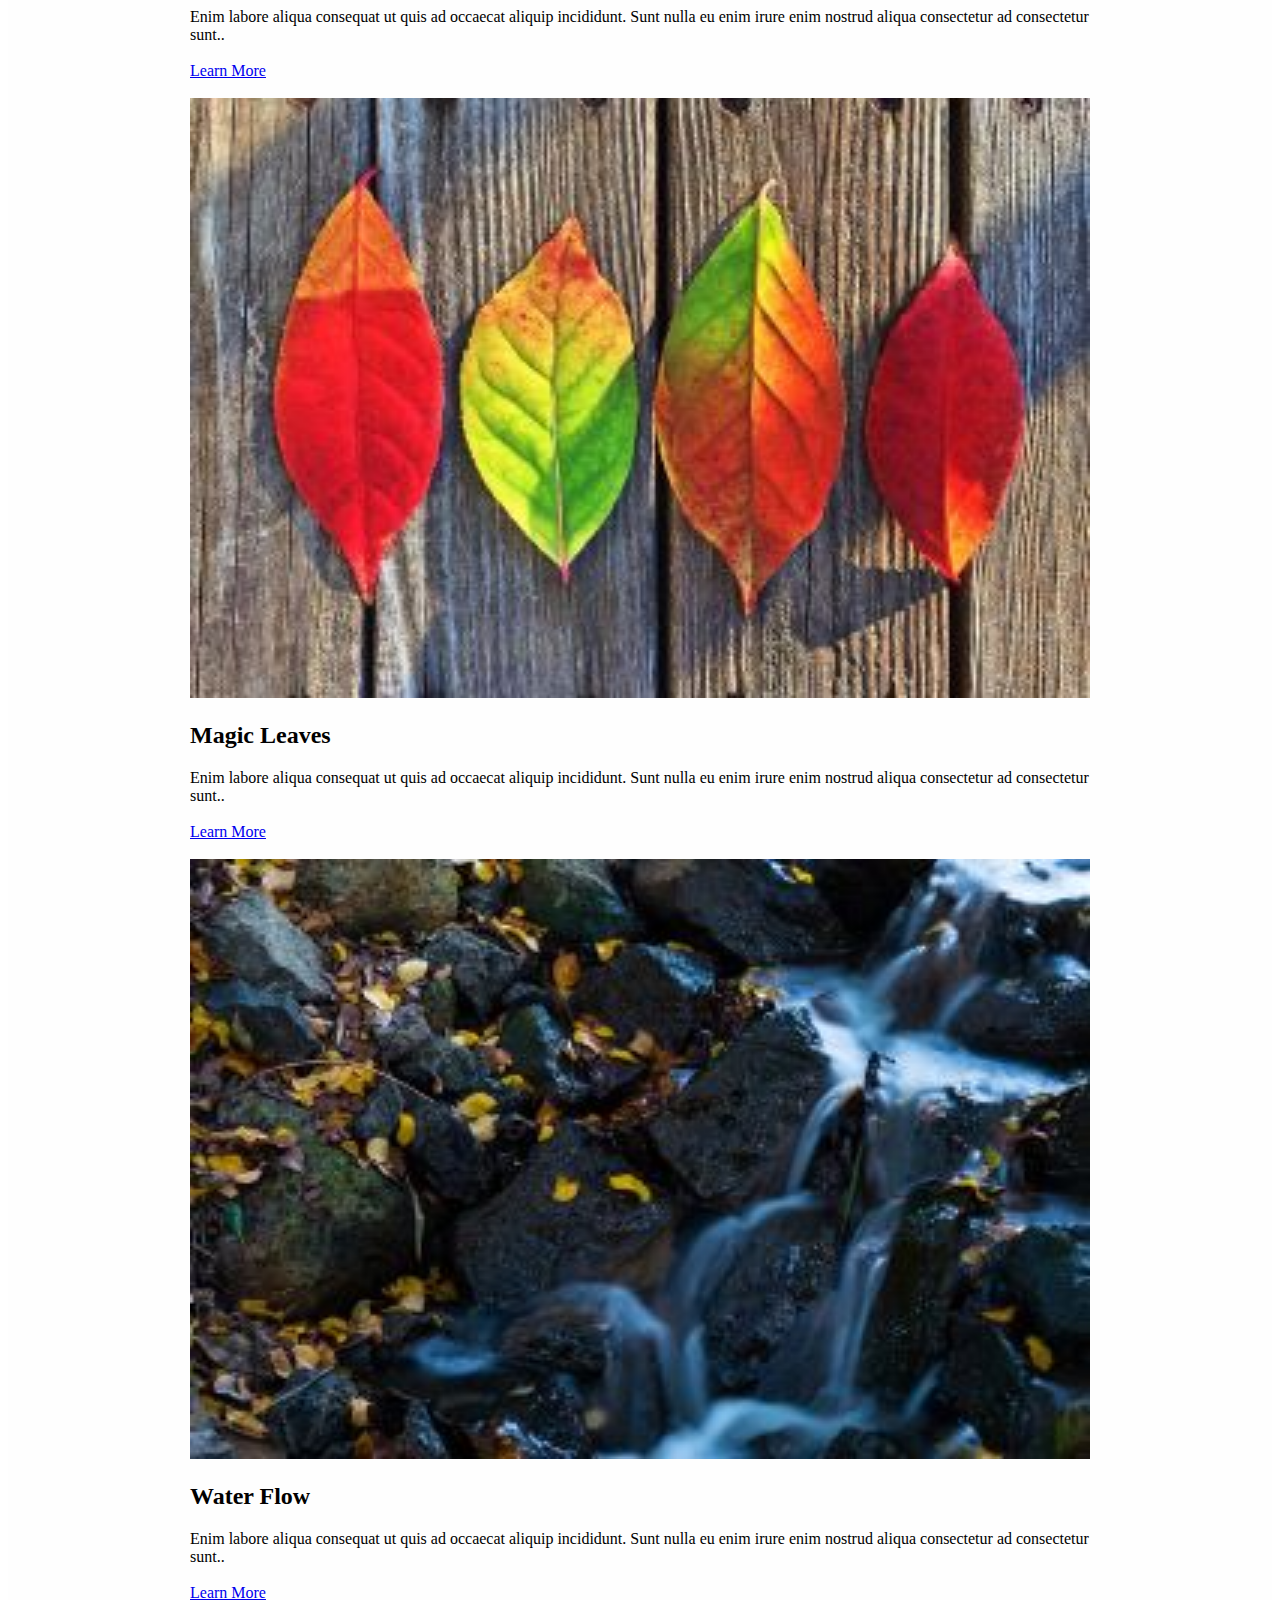
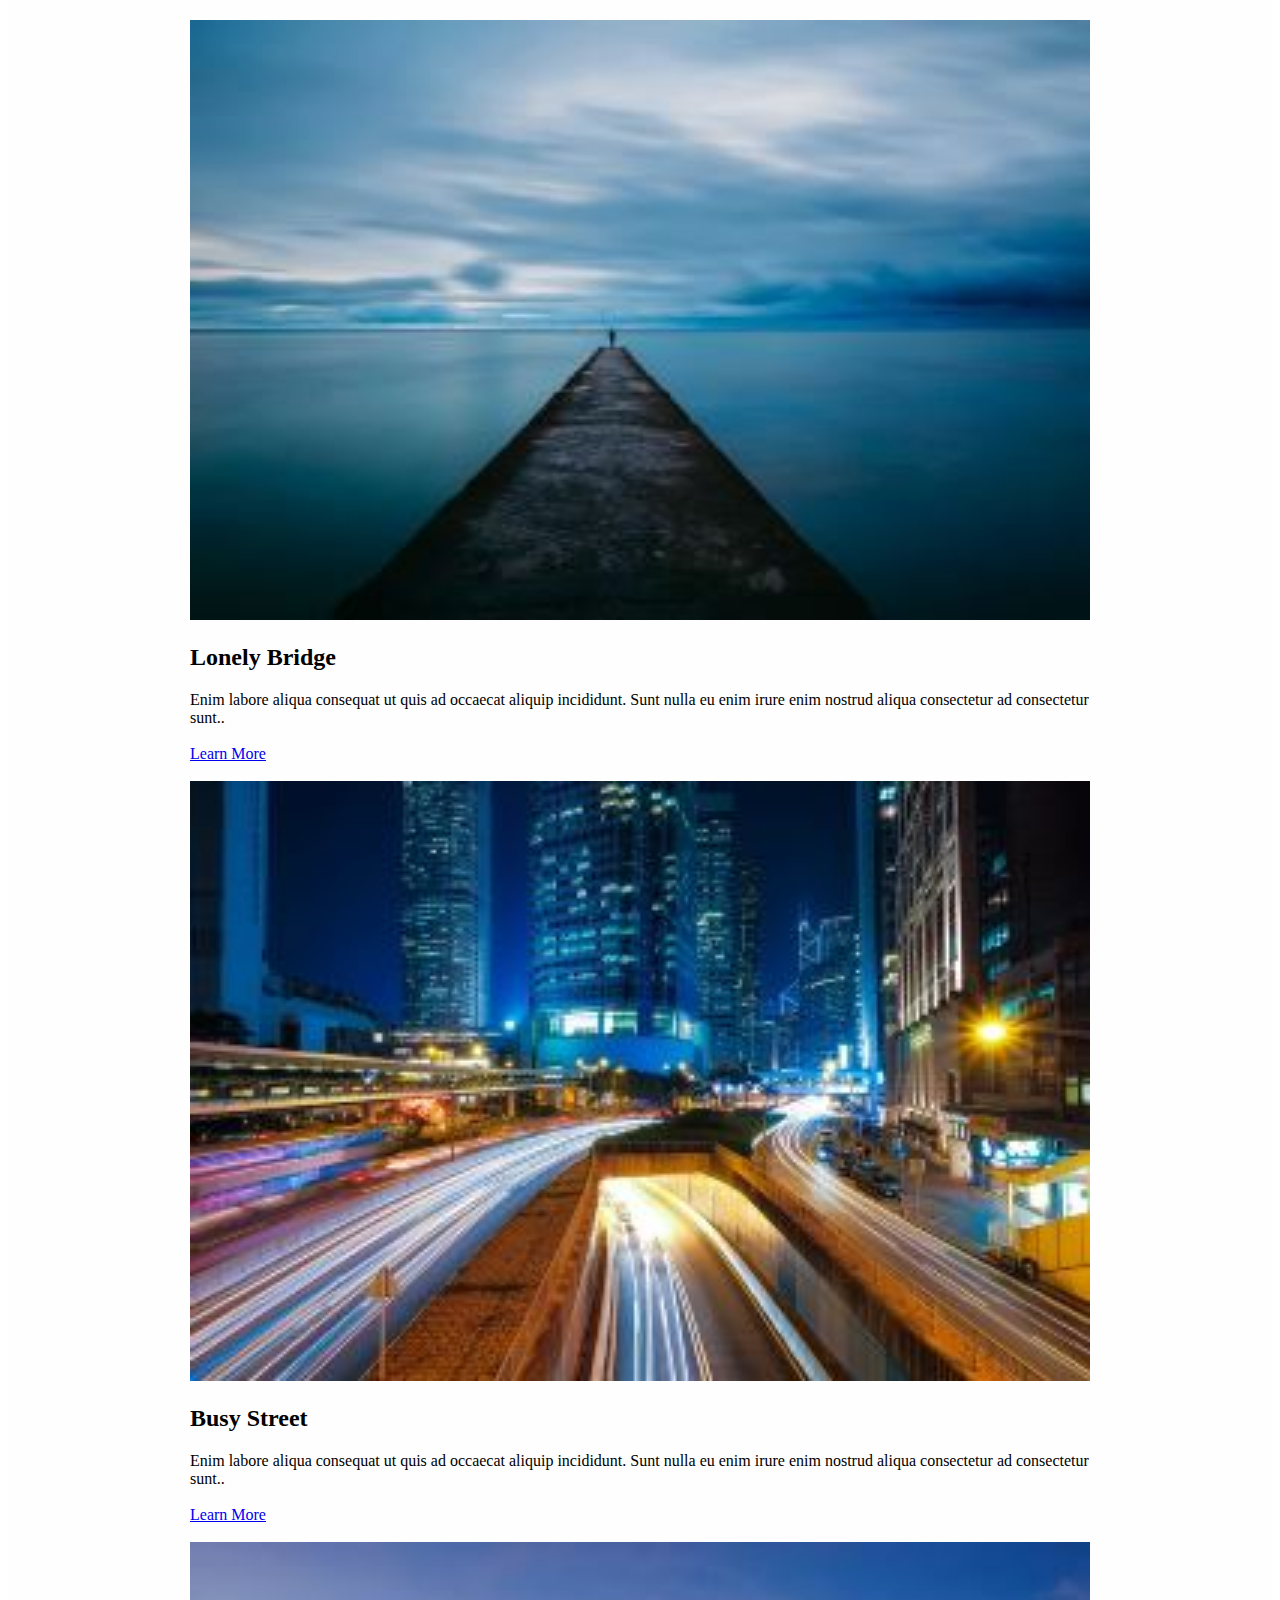
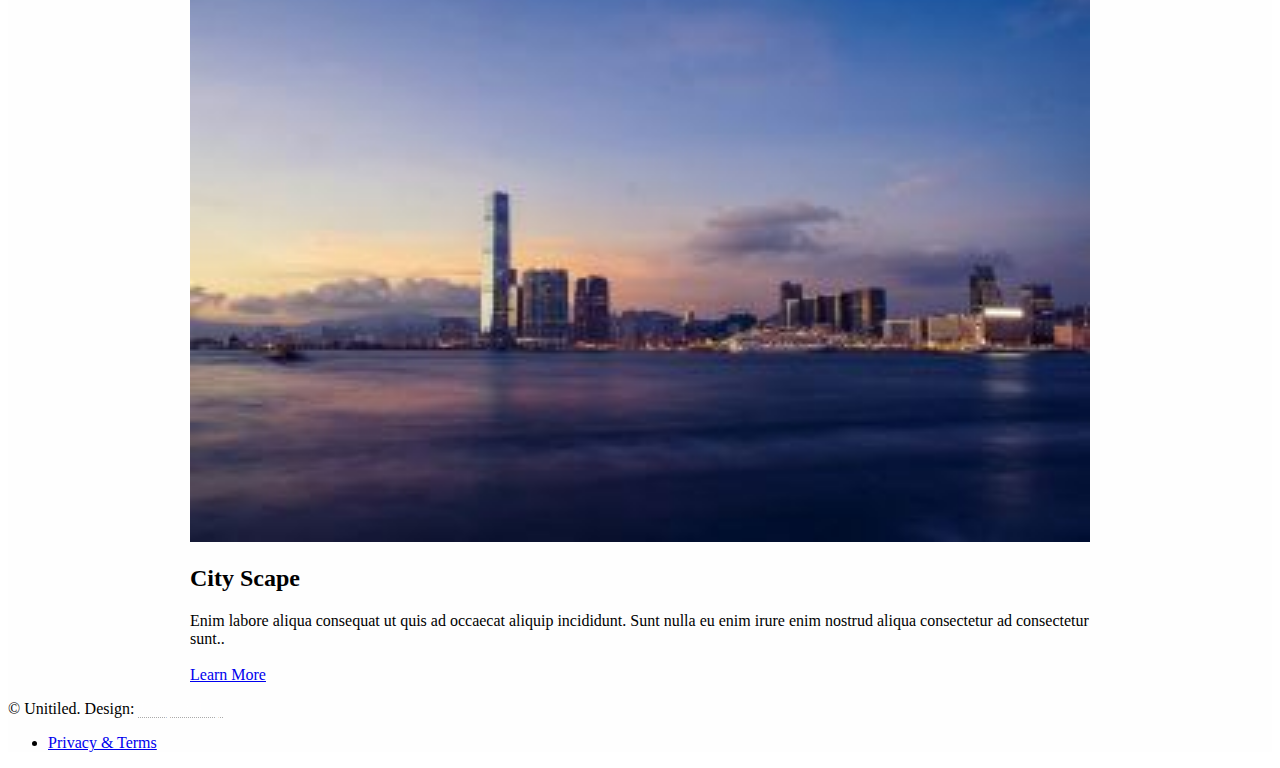
<file: materialize/portfolio.html>
<!DOCTYPE html>
<html lang="en-US">
  <head>
    <meta charset="UTF-8">
    <meta http-equiv="X-UA-Compatible" content="IE=edge">
    <meta name="viewport" content="width=device-width, initial-scale=1">
    <title>Portfolio</title>
    <meta name="description" content="Memudahkan anda untuk menghitung zakat harta."/>
    <link href="https://fonts.googleapis.com/css?family=Roboto:regular,bold,italic,thin,light,bolditalic,black,medium&amp;amp;lang=en" rel="stylesheet">
    <link href="https://fonts.googleapis.com/icon?family=Material+Icons" rel="stylesheet">
    <link href="https://code.getmdl.io/1.3.0/material.indigo-pink.min.css" rel="stylesheet">
    <link href="styles/main.css" rel="stylesheet">
  </head>
  <body id="top">
    <div class="mdl-layout mdl-js-layout mdl-layout--fixed-header"><a href="contact.html" id="contact-button" class="mdl-button mdl-button--fab mdl-js-button mdl-button--raised mdl-js-ripple-effect mdl-color--accent mdl-color-text--accent-contrast mdl-shadow--4dp"><i class="material-icons">mail</i></a>
      <header class="mdl-layout__header mdl-layout__header--waterfall site-header">
        <div class="mdl-layout__header-row site-logo-row"><span class="mdl-layout__title">
            <div class="site-logo"></div><span class="site-description">Material Design Portfolio</span></span></div>
        <div class="mdl-layout__header-row site-navigation-row mdl-layout--large-screen-only">
          <nav class="mdl-navigation mdl-typography--body-1-force-preferred-font"><a class="mdl-navigation__link" href="index.html">Home</a><a class="mdl-navigation__link" href="portfolio.html">Portfolio</a><a class="mdl-navigation__link" href="about.html">About</a><a class="mdl-navigation__link" href="contact.html">Contact</a>
          </nav>
        </div>
      </header>
      <div class="mdl-layout__drawer mdl-layout--small-screen-only">
        <nav class="mdl-navigation mdl-typography--body-1-force-preferred-font"><a class="mdl-navigation__link" href="index.html">Home</a><a class="mdl-navigation__link" href="portfolio.html">Portfolio</a><a class="mdl-navigation__link" href="about.html">About</a><a class="mdl-navigation__link" href="contact.html">Contact</a>
        </nav>
      </div>
      <main class="mdl-layout__content">
        <div class="site-content">
          <div class="container"><div class="mdl-grid site-max-width">
    <div class="mdl-cell mdl-card mdl-shadow--4dp portfolio-card">
        <div class="mdl-card__media">
            <img class="article-image" src="img/portfolio1.jpg" border="0" alt="">
        </div>
        <div class="mdl-card__title">
            <h2 class="mdl-card__title-text">Rocky Peak</h2>
        </div>
        <div class="mdl-card__supporting-text">
            Enim labore aliqua consequat ut quis ad occaecat aliquip incididunt. Sunt nulla eu enim irure enim nostrud aliqua consectetur ad consectetur sunt..
        </div><br>        <div class="mdl-card__actions mdl-card--border">
          <a class="mdl-button mdl-button--colored mdl-js-button mdl-js-ripple-effect mdl-button--accent" href="portfolio-page.html">
            Learn More
          </a>
        </div>
    </div>
    <div class="mdl-cell mdl-card mdl-shadow--4dp portfolio-card">
        <div class="mdl-card__media">
            <img class="article-image" src="img/portfolio2.jpg" border="0" alt="">
        </div>
        <div class="mdl-card__title">
            <h2 class="mdl-card__title-text">Night Shadow</h2>
        </div>
        <div class="mdl-card__supporting-text">
            Enim labore aliqua consequat ut quis ad occaecat aliquip incididunt. Sunt nulla eu enim irure enim nostrud aliqua consectetur ad consectetur sunt..
        </div><br>        <div class="mdl-card__actions mdl-card--border">
          <a class="mdl-button mdl-button--colored mdl-js-button mdl-js-ripple-effect mdl-button--accent" href="portfolio-page.html">
            Learn More
          </a>
        </div>
    </div>
    <div class="mdl-cell mdl-card mdl-shadow--4dp portfolio-card">
        <div class="mdl-card__media">
            <img class="article-image" src="img/portfolio3.jpg" border="0" alt="">
        </div>
        <div class="mdl-card__title">
            <h2 class="mdl-card__title-text">Sky Reach</h2>
        </div>
        <div class="mdl-card__supporting-text">
            Enim labore aliqua consequat ut quis ad occaecat aliquip incididunt. Sunt nulla eu enim irure enim nostrud aliqua consectetur ad consectetur sunt..
        </div><br>        <div class="mdl-card__actions mdl-card--border">
          <a class="mdl-button mdl-button--colored mdl-js-button mdl-js-ripple-effect mdl-button--accent" href="portfolio-page.html">
            Learn More
          </a>
        </div>
    </div><br>    <div class="mdl-cell mdl-card mdl-shadow--4dp portfolio-card">
        <div class="mdl-card__media">
            <img class="article-image" src="img/portfolio4.jpg" border="0" alt="">
        </div>
        <div class="mdl-card__title">
            <h2 class="mdl-card__title-text">Pencil Tip</h2>
        </div>
        <div class="mdl-card__supporting-text">
            Enim labore aliqua consequat ut quis ad occaecat aliquip incididunt. Sunt nulla eu enim irure enim nostrud aliqua consectetur ad consectetur sunt..
        </div><br>        <div class="mdl-card__actions mdl-card--border">
          <a class="mdl-button mdl-button--colored mdl-js-button mdl-js-ripple-effect mdl-button--accent" href="portfolio-page.html">
            Learn More
          </a>
        </div>
    </div><br>    <div class="mdl-cell mdl-card mdl-shadow--4dp portfolio-card">
        <div class="mdl-card__media">
            <img class="article-image" src="img/portfolio5.jpg" border="0" alt="">
        </div>
        <div class="mdl-card__title">
            <h2 class="mdl-card__title-text">Magic Leaves</h2>
        </div>
        <div class="mdl-card__supporting-text">
            Enim labore aliqua consequat ut quis ad occaecat aliquip incididunt. Sunt nulla eu enim irure enim nostrud aliqua consectetur ad consectetur sunt..
        </div><br>        <div class="mdl-card__actions mdl-card--border">
          <a class="mdl-button mdl-button--colored mdl-js-button mdl-js-ripple-effect mdl-button--accent" href="portfolio-page.html">
            Learn More
          </a>
        </div>
    </div><br>    <div class="mdl-cell mdl-card mdl-shadow--4dp portfolio-card">
        <div class="mdl-card__media">
            <img class="article-image" src="img/portfolio6.jpg" border="0" alt="">
        </div>
        <div class="mdl-card__title">
            <h2 class="mdl-card__title-text">Water Flow</h2>
        </div>
        <div class="mdl-card__supporting-text">
            Enim labore aliqua consequat ut quis ad occaecat aliquip incididunt. Sunt nulla eu enim irure enim nostrud aliqua consectetur ad consectetur sunt..
        </div><br>        <div class="mdl-card__actions mdl-card--border">
          <a class="mdl-button mdl-button--colored mdl-js-button mdl-js-ripple-effect mdl-button--accent" href="portfolio-page.html">
            Learn More
          </a>
        </div>
    </div><br>    <div class="mdl-cell mdl-card mdl-shadow--4dp portfolio-card">
        <div class="mdl-card__media">
            <img class="article-image" src="img/portfolio7.jpg" border="0" alt="">
        </div>
        <div class="mdl-card__title">
            <h2 class="mdl-card__title-text">Lonely Bridge</h2>
        </div>
        <div class="mdl-card__supporting-text">
            Enim labore aliqua consequat ut quis ad occaecat aliquip incididunt. Sunt nulla eu enim irure enim nostrud aliqua consectetur ad consectetur sunt..
        </div><br>        <div class="mdl-card__actions mdl-card--border">
          <a class="mdl-button mdl-button--colored mdl-js-button mdl-js-ripple-effect mdl-button--accent" href="portfolio-page.html">
            Learn More
          </a>
        </div>
    </div><br>    <div class="mdl-cell mdl-card mdl-shadow--4dp portfolio-card">
        <div class="mdl-card__media">
            <img class="article-image" src="img/portfolio8.jpg" border="0" alt="">
        </div>
        <div class="mdl-card__title">
            <h2 class="mdl-card__title-text">Busy Street</h2>
        </div>
        <div class="mdl-card__supporting-text">
            Enim labore aliqua consequat ut quis ad occaecat aliquip incididunt. Sunt nulla eu enim irure enim nostrud aliqua consectetur ad consectetur sunt..
        </div><br>        <div class="mdl-card__actions mdl-card--border">
          <a class="mdl-button mdl-button--colored mdl-js-button mdl-js-ripple-effect mdl-button--accent" href="portfolio-page.html">
            Learn More
          </a>
        </div>
    </div><br>    <div class="mdl-cell mdl-card mdl-shadow--4dp portfolio-card">
        <div class="mdl-card__media">
            <img class="article-image" src="img/portfolio9.jpg" border="0" alt="">
        </div>
        <div class="mdl-card__title">
            <h2 class="mdl-card__title-text">City Scape</h2>
        </div>
        <div class="mdl-card__supporting-text">
            Enim labore aliqua consequat ut quis ad occaecat aliquip incididunt. Sunt nulla eu enim irure enim nostrud aliqua consectetur ad consectetur sunt..
        </div><br>        <div class="mdl-card__actions mdl-card--border">
          <a class="mdl-button mdl-button--colored mdl-js-button mdl-js-ripple-effect mdl-button--accent" href="portfolio-page.html">
            Learn More
          </a>
        </div>
    </div>
</div></div>
        </div>
        <footer class="mdl-mini-footer">
          <div class="footer-container">
            <div class="mdl-logo">&copy; Unitiled. Design: <a href="https://templateflip.com/" target="_blank">TemplateFlip</a></div>
            <ul class="mdl-mini-footer__link-list">
              <li><a href="#">Privacy & Terms</a></li>
            </ul>
          </div>
        </footer>
      </main>
      <script src="https://code.getmdl.io/1.3.0/material.min.js" defer></script>
    </div>
  </body>
</html>
</file>
<file: materialize/styles/main.css>
img {
  max-width: 100%;
}

.site-header {
  position: relative;
}

.site-header .mdl-layout__header-row {
  padding: 0;
  -ms-flex-pack: center;
  justify-content: center;
  background-color: rgb(255, 255, 255) !important;
}

.site-description {
  display: block;
  font-size: 22px;
  text-align: center;
  font-weight: 500;
  margin-bottom: 10px;
  color: #29634a;
}

.is-compact .mdl-layout__title span {
  display: none;
}

.site-logo-row {
  min-height: 200px;
}

.is-compact .site-logo-row {
  min-height: auto;
}

.site-logo {
  background: url(../img/laz-aba-logo-new.png) 50% no-repeat;
  background-size: cover;
  height: 60px;
  width: 264px;
  margin: 15px auto;
}

.is-compact .site-logo {
  height: 39px;
  width: 169px;
  margin: 5px auto;
}

.site-navigation-row {
  background-color: rgba(0, 0, 0, 0.08);
  text-transform: uppercase;
}

.site-navigation-row .mdl-navigation {
  text-align: center;
  width: 100%;
}

.site-navigation-row .mdl-navigation__link {
  -ms-flex: 1;
  flex: 1;
  line-height: 42px;
  color: #fff;
}

.site-navigation-row .is-active {
  position: relative;
  font-weight: bold;
  opacity: 1;
}

.site-navigation-row .mdl-navigation__link:hover {
  opacity: 1;
}

.mdl-layout__header .mdl-layout__drawer-button {
  color: #fff;
  background-color: #29634a;
}

.mdl-layout__content {
  background-color: #fefefe;
}

.site-content {
  margin: 1em auto;
  min-height: 580px;
}

.page-content {
  padding-bottom: 2em;
}

.site-max-width {
  max-width: 900px;
  margin: auto;
}

.site-copy {
  max-width: 700px;
}

.welcome-card > .mdl-card__title {
  color: #fff;
  height: 290px;
  background: url("../img/cover.jpg") center/cover;
}

.event-card {
  background: #3E4EB8;
}

.event-card .mdl-card__actions {
  border-color: rgba(255, 255, 255, 0.2);
}

.event-card .mdl-card__title {
  -ms-flex-align: start;
      align-items: flex-start;
}

.event-card .mdl-card__title > h4 {
  margin-top: 0;
}

.event-card .mdl-card__actions {
  display: -ms-flexbox;
  display: flex;
  box-sizing: border-box;
  -ms-flex-align: center;
      align-items: center;
}

.event-card .mdl-card__actions > .material-icons {
  padding-right: 10px;
}

.event-card .mdl-card__title,
.event-card .mdl-card__actions,
.event-card .mdl-card__actions > .mdl-button {
  color: #fff;
}

.section__play-btn {
  display: -ms-flexbox;
  display: flex;
  -ms-flex-align: center;
  align-items: center;
  -ms-flex-pack: center;
  justify-content: center;
  min-height: 150px;
}

.section__play-btn .material-icons {
  font-size: 3rem;
}

.section--center {
  margin: 0 auto 2rem;
}

.homepage-portfolio .mdl-button {
  margin: 0 auto;
}

.homepage-footer {
  background: #eee;
  margin-bottom: -1em;
  padding: 2rem 0;
}

.portfolio-card .mdl-card__title {
  padding-bottom: 0;
}

img.article-image {
  width: 100%;
  height: auto;
}

.demo-card-image.mdl-card {
  width: 192px;
  height: 192px;
}

.person1 {
  background: url("../img/person1.jpg") center/cover;
}

.person2 {
  background: url("../img/person2.jpg") center/cover;
}

.demo-card-image > .mdl-card__actions {
  height: 52px;
  padding: 16px;
  background: rgba(0, 0, 0, 0.3);
}

.demo-card-image__filename {
  color: #fff;
  font-size: 14px;
  font-weight: 500;
}

.form-contact .mdl-textfield {
  width: 100%;
}

#contact-button {
  position: fixed;
  display: block;
  right: 0;
  bottom: 0;
  margin-right: 40px;
  margin-bottom: 40px;
  z-index: 900;
}

footer .mdl-logo a {
  color: #fff;
  text-decoration: none;
  border-bottom: 1px dotted #aaa;
}

.footer-container {
  margin: 0 auto;
}

.mdl-layout__drawer .mdl-navigation {
  padding: 0px;
}
</file>
